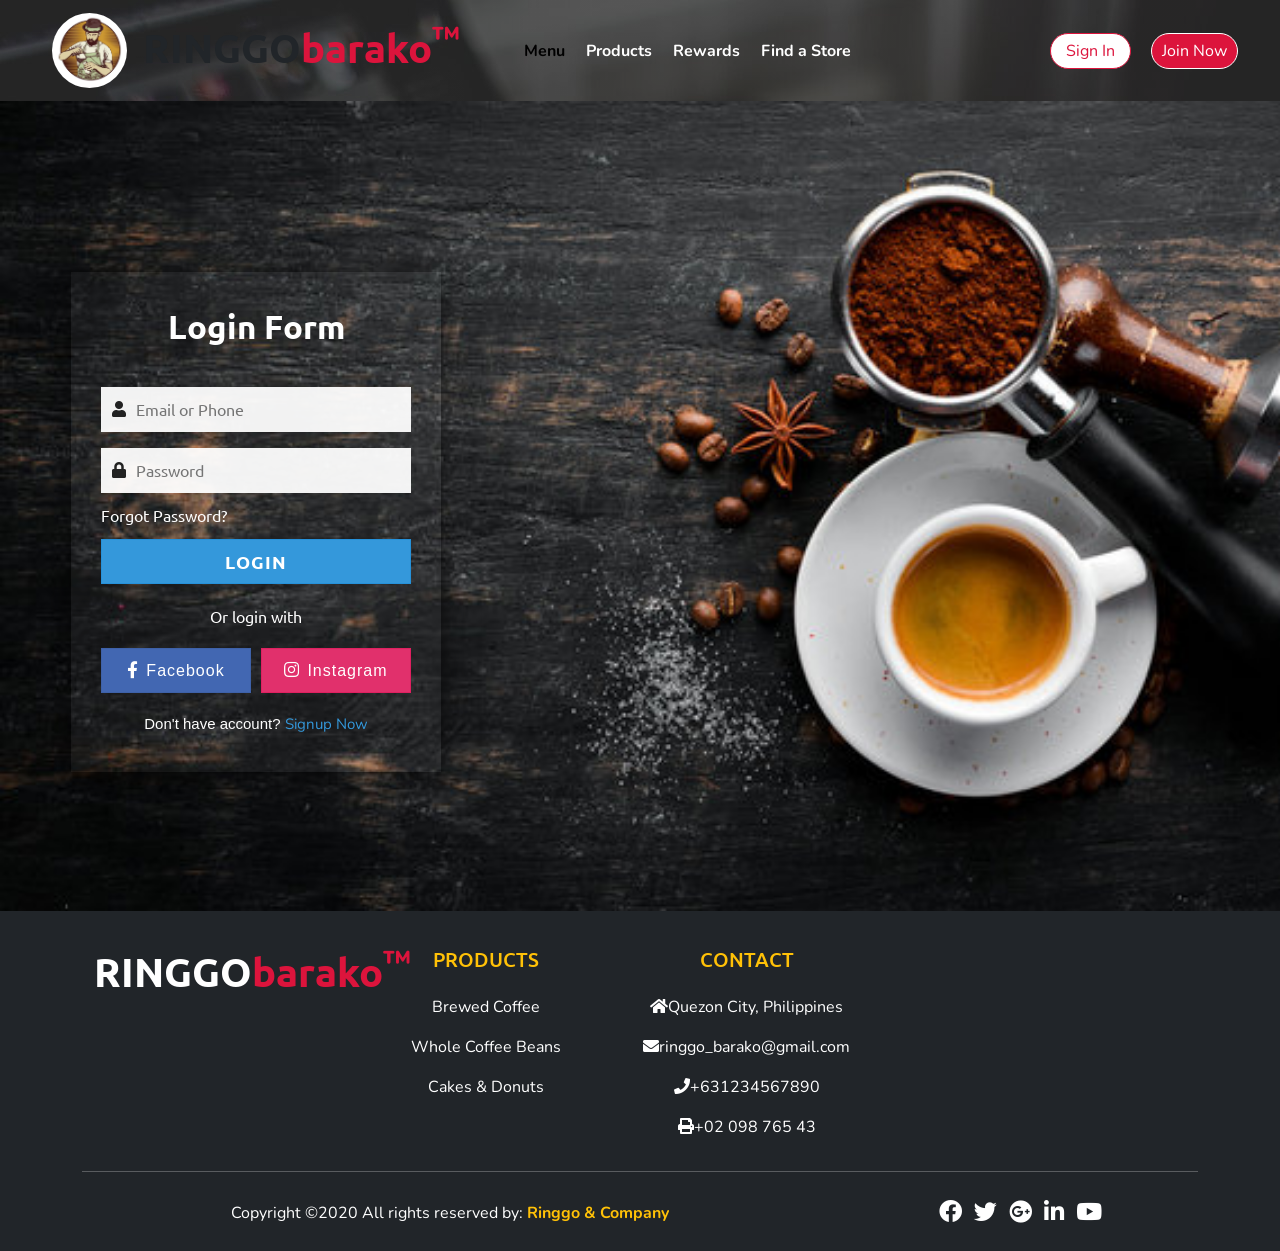
<file: login.html>
<!DOCTYPE html>
<html lang="en" dir="ltr">
  <head>
    <meta charset="utf-8" />
    <title>Transparent Login Form HTML CSS</title>
    <link rel="stylesheet" href="login.css" />

    <!-- bootstrap links -->
    <link
      href="https://cdn.jsdelivr.net/npm/bootstrap@5.0.2/dist/css/bootstrap.min.css"
      rel="stylesheet"
      integrity="sha384-EVSTQN3/azprG1Anm3QDgpJLIm9Nao0Yz1ztcQTwFspd3yD65VohhpuuCOmLASjC"
      crossorigin="anonymous"
    />
    <!-- bootstrap links -->
    <!-- fonts links -->
    <link rel="preconnect" href="https://fonts.googleapis.com" />
    <link rel="preconnect" href="https://fonts.gstatic.com" crossorigin />
    <link
      href="https://fonts.googleapis.com/css2?family=Merienda+One&family=Nunito:wght@200;300;400;500;600&display=swap"
      rel="stylesheet"
    />
    <link rel="preconnect" href="https://fonts.googleapis.com" />
    <link rel="preconnect" href="https://fonts.gstatic.com" crossorigin />
    <link
      href="https://fonts.googleapis.com/css2?family=Ubuntu&display=swap"
      rel="stylesheet"
    />
    <link rel="preconnect" href="https://fonts.googleapis.com" />
    <link rel="preconnect" href="https://fonts.gstatic.com" crossorigin />
    <link
      href="https://fonts.googleapis.com/css2?family=Allura&display=swap"
      rel="stylesheet"
    />
    <!-- fonts links -->
    <link
      rel="stylesheet"
      href="https://cdnjs.cloudflare.com/ajax/libs/font-awesome/5.15.3/css/all.min.css"
    />
  </head>
  <body>
    <div class="all-content">
      <!-- navbar start -->

      <nav class="navbar navbar-expand-lg" id="navbar">
        <div class="container-fluid">
          <a class="navbar-brand" href="#" id="logo"
            ><img src="./images/Ringgo.jpg" alt=""
          /></a>
          <h1 class="fw-bold">
            Ringgo<span>Barako<sup>&trade;</sup></span>
          </h1>

          <button
            class="navbar-toggler"
            type="button"
            data-bs-toggle="collapse"
            data-bs-target="#navbarSupportedContent"
            aria-controls="navbarSupportedContent"
            aria-expanded="false"
            aria-label="Toggle navigation"
          >
            <span
              ><i
                class="fa-solid fa-bars"
                style="color: white; font-size: 23px"
              ></i
            ></span>
          </button>
          <div class="collapse navbar-collapse" id="navbarSupportedContent">
            <ul class="navbar-nav me-auto mb-2 mb-lg-0">
              <li class="nav-item">
                <a class="nav-link active" aria-current="page" href="#menu">Menu</a>
              </li>
              <li class="nav-item">
                <a class="nav-link" href="#product">Products</a>
              </li>
              <li class="nav-item">
                <a class="nav-link" href="#reward">Rewards</a>
              </li>
              <li class="nav-item">
                <a class="nav-link" href="#footer">Find a Store</a>
              </li>            
            </ul>
            <form class="d-flex">              
              <button class="btnSign btn-outline-success" id="show_signIn">
                Sign In
              </button>
              <button class="btnJoin btn-outline-success" type="submit">
                Join Now
              </button>
            </form>
          </div>
        </div>
      </nav>
      <!-- navbar end -->

      <div class="bg-img">        
        <div class="content_login">
          <header>Login Form</header>
          <form action="#">
            <div class="field">
              <span class="fa fa-user"></span>
              <input type="text" required placeholder="Email or Phone" />
            </div>
            <div class="field space">
              <span class="fa fa-lock"></span>
              <input
                type="password"
                class="pass-key"
                required
                placeholder="Password"
              />
              <span class="show">SHOW</span>
            </div>
            <div class="pass">
              <a href="#">Forgot Password?</a>
            </div>
            <div class="field">
              <input type="submit" value="LOGIN" />
            </div>
          </form>
          <div class="login">Or login with</div>
          <div class="links">
            <div class="facebook">
              <i class="fab fa-facebook-f"><span>Facebook</span></i>
            </div>
            <div class="instagram">
              <i class="fab fa-instagram"><span>Instagram</span></i>
            </div>
          </div>
          <div class="signup">
            Don't have account?
            <a href="#">Signup Now</a>
          </div>
        </div>
      </div>
      <script>
        const pass_field = document.querySelector(".pass-key");
        const showBtn = document.querySelector(".show");
        showBtn.addEventListener("click", function () {
          if (pass_field.type === "password") {
            pass_field.type = "text";
            showBtn.textContent = "HIDE";
            showBtn.style.color = "#3498db";
          } else {
            pass_field.type = "password";
            showBtn.textContent = "SHOW";
            showBtn.style.color = "#222";
          }
        });
      </script>
    </div>

    <footer class="bg-dark text-white py-1">
        <div class="foot container mt-3 text-center text-md-left">
          <div class="row text-center text-md-left">
            <div class="col-md-3 col-lg-3 col-xl-3 mx-auto mt-3">
    
              <h1 class="fw-bold">
                Ringgo<span>Barako<sup>&trade;</sup></span>
              </h1>
            </div>
            <div class="col-md-2 col-lg-2 col-xl-2 mx-auto mt-3">
              <h5 class="text-uppercase mb-4 font-weight-bold text-warning">Products</h5>
              <p>
                <a href="#" class="text-white" style="text-decoration: none;"> Brewed Coffee</a>
              </p>
              <p>
                <a href="#" class="text-white" style="text-decoration: none;"> Whole Coffee Beans</a>
              </p>
              <p>
                <a href="#" class="text-white" style="text-decoration: none;"> Cakes & Donuts</a>
              </p>          
            </div>
    
            <div class="col-md-4 col-lg-3 col-xl-3 mx-auto mt-3">
              <h5 class="text-uppercase mb-4 font-weight-bold text-warning">Contact</h5>
              <p>
                <i class="fas fa-home mr-3"></i>Quezon City, Philippines
              </p>
              <p>
                <i class="fas fa-envelope mr-3"></i>ringgo_barako@gmail.com
              </p>
              <p>
                <i class="fas fa-phone mr-3"></i>+631234567890
              </p>
              <p>
                <i class="fas fa-print	 mr-3"></i>+02 098 765 43
              </p>
            </div>
    
            <div class="col-md-5 col-lg-3 col-xl-3 mx-auto mt-3" id="map">
              <iframe src="https://www.google.com/maps/embed?pb=!1m18!1m12!1m3!1d41715.16296825643!2d120.5888161201368!3d15.789538023741038!2m3!1f0!2f0!3f0!3m2!1i1024!2i768!4f13.1!3m3!1m2!1s0x33913725da167623%3A0xa346bf188dd7c37!2sSan%20Manuel%20Town%20Hall!5e0!3m2!1sen!2sph!4v1670235556897!5m2!1sen!2sph" width="300" height="200" style="border:0;" allowfullscreen="" loading="lazy" referrerpolicy="no-referrer-when-downgrade"></iframe>
            </div>
        
    
          </div>
    
          <hr class="mb-4">
    
          <div class="row align-items-center">
    
            <div class="col-md-7 col-lg-8">
              <p> Copyright ©2020 All rights reserved by:
                <a href="#" style="text-decoration: none;">
                  <strong class="text-warning">Ringgo & Company</strong>
                </a>
              </p>
    
            </div>
    
            <div class="col-md-5 col-lg-4">
              <div class="text-center text-md-right">
    
                <ul class="list-unstyled list-inline">
                  <li class="list-inline-item">
                    <a href="#" class="btn-floating btn-sm text-white" style="font-size: 23px;"><i
                        class="fab fa-facebook"></i></a>
                  </li>
                  <li class="list-inline-item">
                    <a href="#" class="btn-floating btn-sm text-white" style="font-size: 23px;"><i
                        class="fab fa-twitter"></i></a>
                  </li>
                  <li class="list-inline-item">
                    <a href="#" class="btn-floating btn-sm text-white" style="font-size: 23px;"><i
                        class="fab fa-google-plus"></i></a>
                  </li>
                  <li class="list-inline-item">
                    <a href="#" class="btn-floating btn-sm text-white" style="font-size: 23px;"><i
                        class="fab fa-linkedin-in"></i></a>
                  </li>
                  <li class="list-inline-item">
                    <a href="#" class="btn-floating btn-sm text-white" style="font-size: 23px;"><i
                        class="fab fa-youtube"></i></a>
                  </li>
                </ul>
              </div>
            </div>
          </div>
        </div>
      </footer>
      <!-- footer end -->
  </body>
</html>
</file>
<file: login.css>
*{
  margin: 0;
  padding: 0;
  box-sizing: border-box;
  user-select: none;
  font-family: 'Nunito', sans-serif;
}

.all-content{    
    background-image: linear-gradient(rgba(0,0,0,0.3),rgba(0,0,0,0.3)), url(./images/background.jpg); 
}

/* navbar start */
.navbar{
    background-color: transparent;
}
#logo img{
    border-radius: 10px;
    width: 75px;
    height: 75px;
    margin-left: 40px;
    border-radius: 50%;
    overflow: hidden;
}

h1{
    text-transform: uppercase;
    font-family: 'Ubuntu', sans-serif;
    color: white;
}

h1 span{
    text-transform: lowercase;
    font-family: 'Ubuntu',sans-serif;
    color: crimson;
}
h5{
    text-transform: lowercase;
    font-family: 'Ubuntu',sans-serif;
    color: crimson;
}

.navbar-nav{
    margin-left: 50px;
}
.nav-item .nav-link{
    color: white;
    margin-left: 5px;
    font-weight: bold;
    transition: 0.5s;
}
.nav-item .nav-link:hover{
    background: #f7f5f2;
    border-radius: 5px;
    color: black;
}
#navbar form .btnSign{
    background: white;
    color: crimson;
    border: 1px solid crimson;
    margin-right: 20px;
    padding: 5px 15px;
    border-radius: 20px;
}

#navbar form .btnJoin{
    background: crimson;
    color: white;
    border: 1px solid white;
    margin-right: 30px;
    padding: 5px 10px;
    border-radius: 20px;
}
/* navbar end */

.bg-img{
  background: url('./images/home3.jpg');
  height: 90vh;
  background-size: cover;
  /* background-position: center; */
}
.bg-img:after{
  position: absolute;
  top: 0;
  left: 0;
  height: 100%;
  width: 100%;
  background: rgba(0,0,0,0.7);
}

.content_login{
  position: absolute;
  top: 58%;
  left: 20%;
  z-index: 999;
  text-align: center;
  padding: 30px 30px;
  width: 370px;
  height: 500px;
  transform: translate(-50%,-50%);
  background: rgba(255,255,255,0.04);
  box-shadow: -1px 4px 28px 0px rgba(0,0,0,0.75);
}
.content_login header{
  color: white;
  font-size: 33px;
  font-weight: 600;
  margin: 0 0 35px 0;
  font-family: 'Ubuntu',sans-serif;
}
.field{
  position: relative;
  height: 45px;
  width: 100%;
  display: flex;
  background: rgba(255,255,255,0.94);
}
.field span{
  color: #222;
  width: 40px;
  line-height: 45px;
}
.field input{
  height: 100%;
  width: 100%;
  background: transparent;
  border: none;
  outline: none;
  color: #222;
  font-size: 16px;
  font-family: 'Ubuntu',sans-serif;
}
.space{
  margin-top: 16px;
}
.show{
  position: absolute;
  right: 13px;
  font-size: 13px;
  font-weight: 700;
  color: #222;
  display: none;
  cursor: pointer;
  font-family: 'Nunito',sans-serif;
}
.pass-key:valid ~ .show{
  display: block;
}
.pass{
  text-align: left;
  margin: 10px 0;
}
.pass a{
  color: white;
  text-decoration: none;
  font-family: 'Ubuntu',sans-serif;
}
.pass:hover a{
  text-decoration: underline;
}
.field input[type="submit"]{
  background: #3498db;
  border: 1px solid #2691d9;
  color: white;
  font-size: 18px;
  letter-spacing: 1px;
  font-weight: 600;
  cursor: pointer;
  font-family: 'Ubuntu',sans-serif;
}
.field input[type="submit"]:hover{
  background: #2691d9;
}
.login{
  color: white;
  margin: 20px 0;
  font-family: 'Ubuntu',sans-serif;
}
.links{
  display: flex;
  cursor: pointer;
  color: white;
  margin: 0 0 20px 0;
}
.facebook,.instagram{
  width: 100%;
  height: 45px;
  line-height: 45px;
  margin-left: 10px;
}
.facebook{
  margin-left: 0;
  background: #4267B2;
  border: 1px solid #3e61a8;
}
.instagram{
  background: #E1306C;
  border: 1px solid #df2060;
}
.facebook:hover{
  background: #3e61a8;
}
.instagram:hover{
  background: #df2060;
}
.links i{
  font-size: 17px;
}
i span{
  margin-left: 8px;
  font-weight: 500;
  letter-spacing: 1px;
  font-size: 16px;
  font-family: 'Poppins',sans-serif;
}
.signup{
  font-size: 15px;
  color: white;
  font-family: 'Poppins',sans-serif;
}
.signup a{
  color: #3498db;
  text-decoration: none;
}
.signup a:hover{
  text-decoration: underline;
}

/* footer start */
#footer{
    width: 100%;
    background: #b2744c;
    margin-top: 50px;
}
.footer-logo img{
    width: 180px;
    border-radius: 10px;
    margin-top: 30px;
    cursor: pointer;
}
.socail-links i{
    font-size: 17px;
    margin-left: 10px;
    margin-top: 30px;
    padding: 10px;
    background: black;
    color: white;
    border-radius: 10px;
    cursor: pointer;
}
.credits{
    color: white;
    margin-top: 20px;
    text-shadow: 0px 0px 1px black;
}
.credits a{
    text-decoration: none;
    color: black;
    font-weight: bold;
}
#credits a span{
    color: black;
}
.copyright span{
    color: black;
}
/* footer end */
</file>
